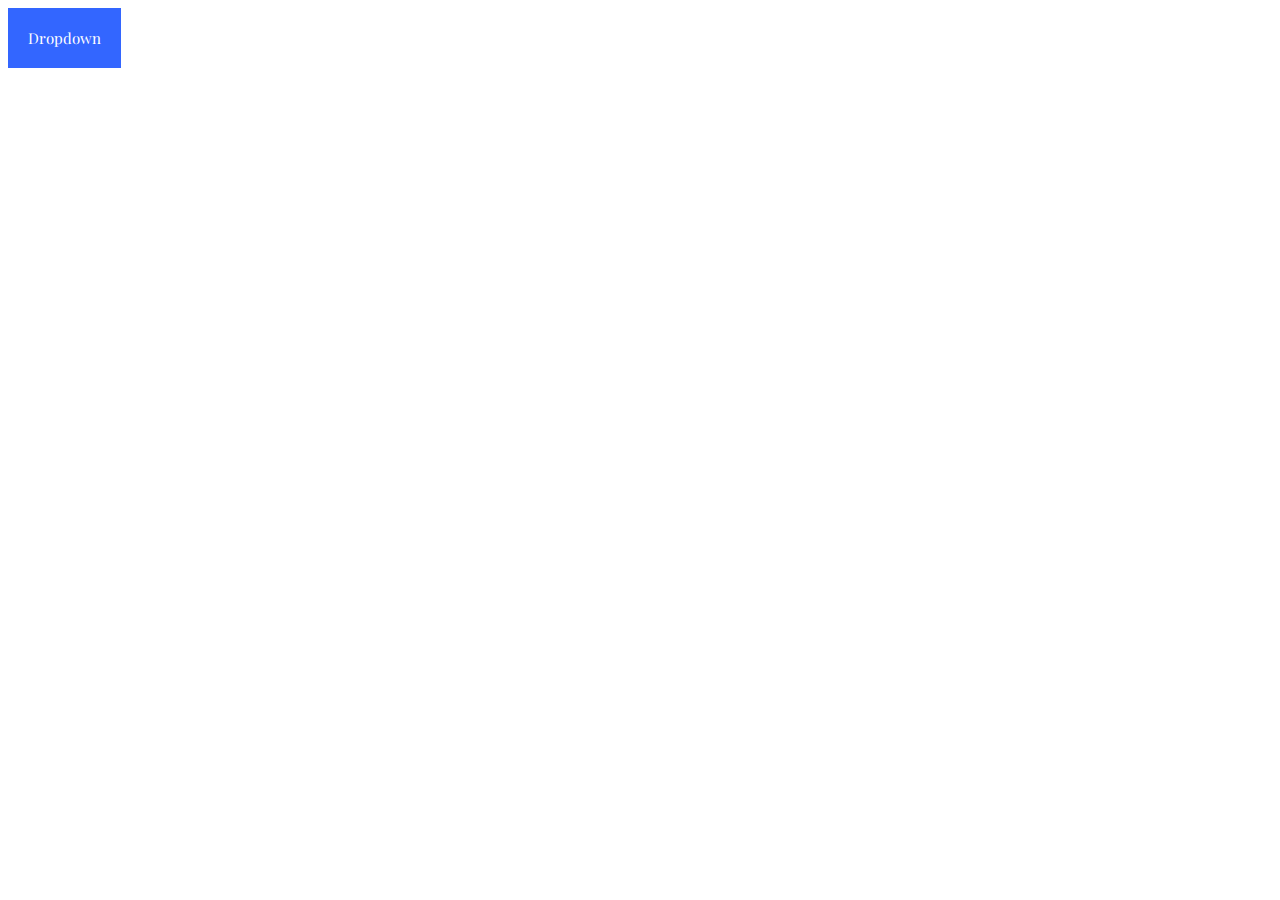
<file: dropdownPrac/index.html>
<!DOCTYPE html>
<html>
<head>
	<title>Dropdown Menu Practice</title>
	<link rel="stylesheet" type="text/css" href="styles.css">
	<link href="https://fonts.googleapis.com/css?family=Playfair+Display" rel="stylesheet">
</head>
<body>
	<div id="dropdown">
		<button class="dropbtn">Dropdown</button>
		<div id="myDropdown" class="dropctn">
			<a href="#">Link 1</a>
			<a href="#">Link 2</a>
			<a href="#">Link 3</a>
		</div>
	</div>
	<script src="https://ajax.googleapis.com/ajax/libs/jquery/3.2.1/jquery.min.js"></script>
	<script type="text/javascript" src="script.js"></script>
</body>
</html>
</file>
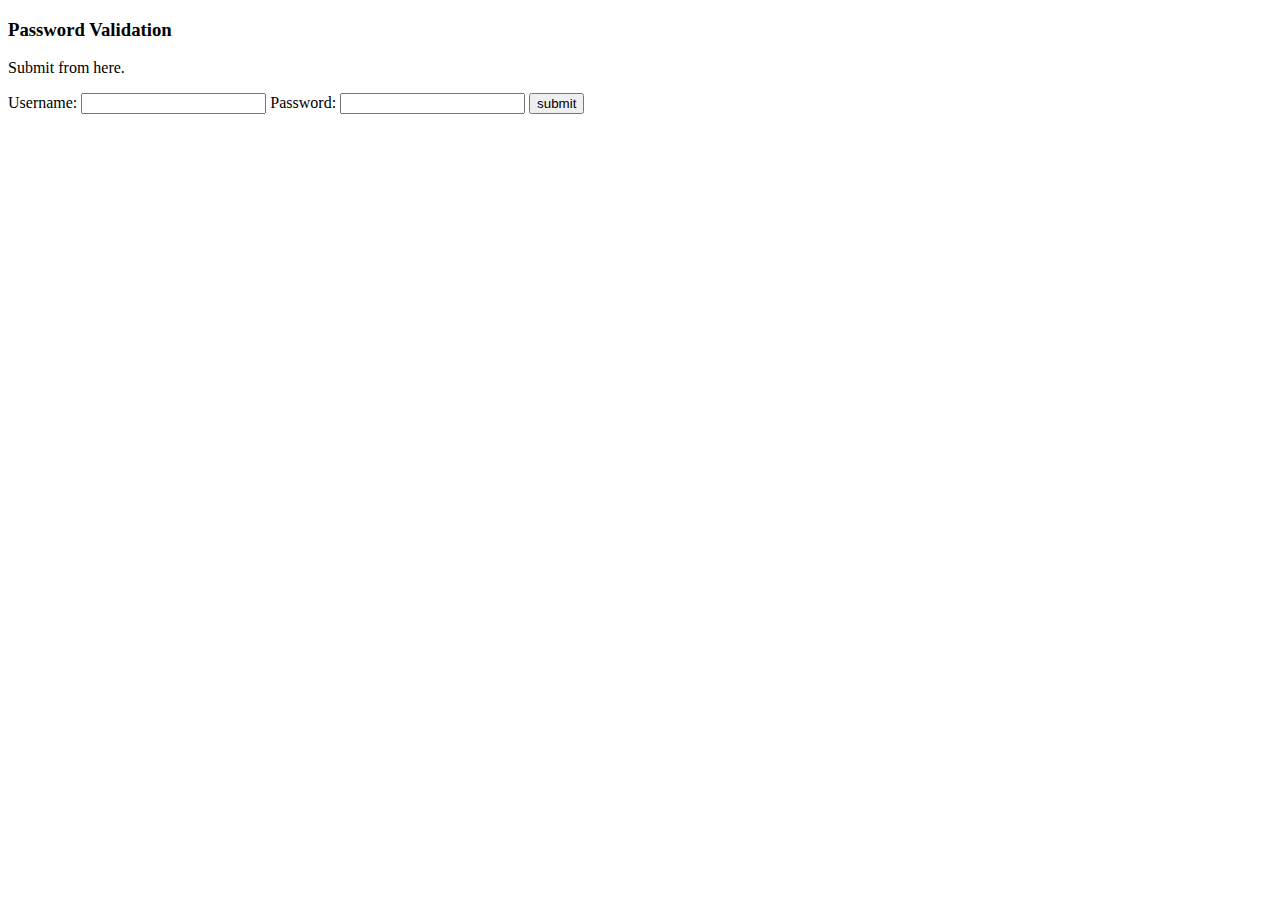
<file: passwordValidation/index.html>
<!DOCTYPE html>
<html>
<head>
	<title>Password Validation</title>
	<link rel="stylesheet" type="text/css" href="styles.css">
</head>
<body>
	<h3>Password Validation</h3>
	<p>Submit from here.</p>
	<div class="container">
		<form action = /action_page.php>
			<label for="username">Username: </label>
			<!-- Required = forces input -->
			<input type="text" id="username" name="username" required>
			<label for="psw">Password: </label>
			<input type="password" id="psw" name="psw" title="Must" required>
			<input type="submit" value="submit">
		</form>
		<div id="message">
			<h3>Password must have: </h3>
			<p id="number" class="invalid">Number</p>
			<p id="length" class="invalid">Length</p>
		</div>
	</div>
	<script src="https://ajax.googleapis.com/ajax/libs/jquery/2.1.1/jquery.min.js"></script>
	<script type="text/javascript" src="script.js"></script>
</body>
</html>
</file>
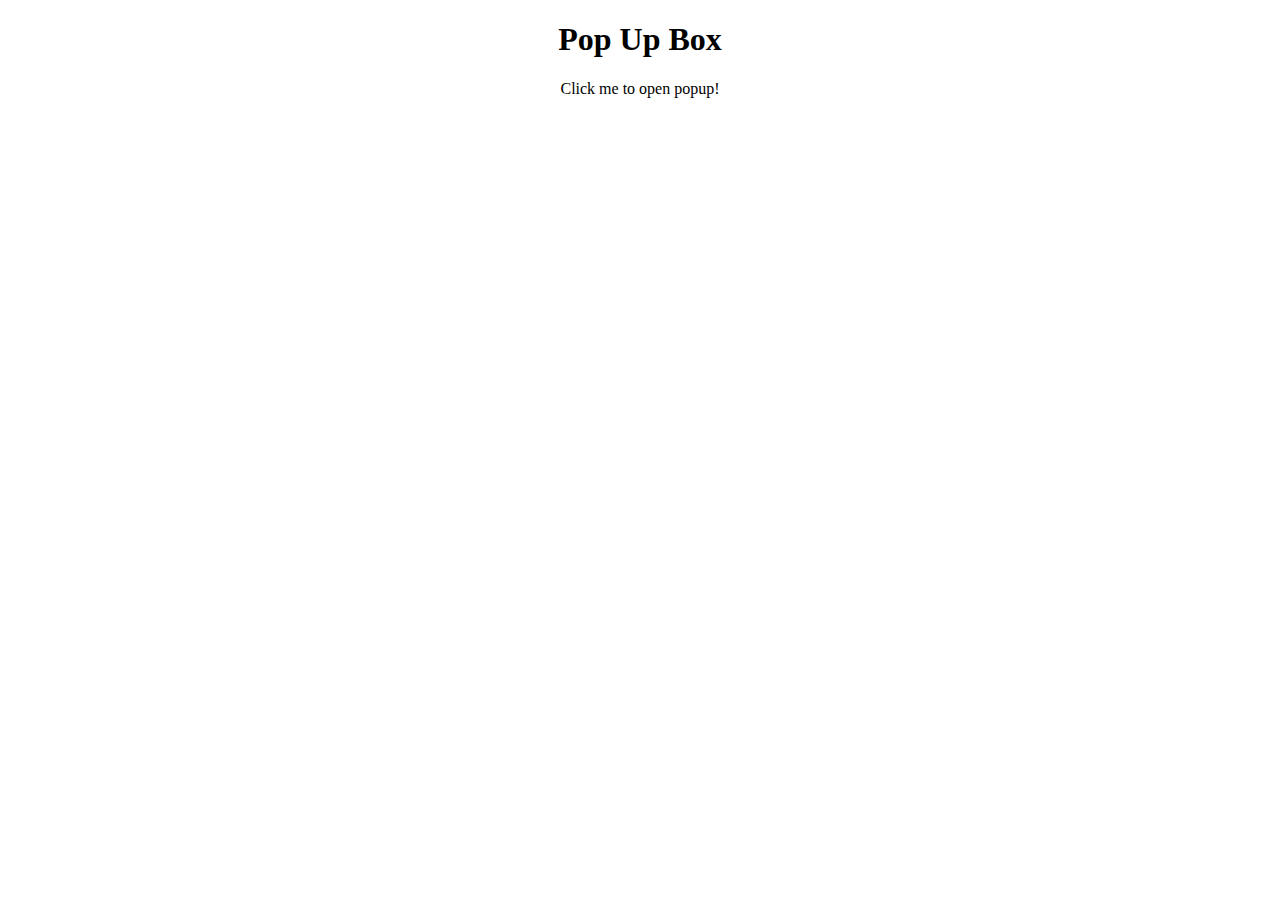
<file: popup/index.html>
<!DOCTYPE html>
<html>
<head>
	<title>Pop Up Boxes</title>
	<link rel="stylesheet" type="text/css" href="styles.css">
</head>
<body>
	<h1>Pop Up Box</h1>
	<div class="popupDiv">
		Click me to open popup!
		<span class="popupText" id="myPopup">Pop Up TEXT!!</span>
	</div>
	<script src="https://ajax.googleapis.com/ajax/libs/jquery/2.1.1/jquery.min.js"></script>
	<script type="text/javascript" src="script.js"></script>
</body>
</html>
</file>
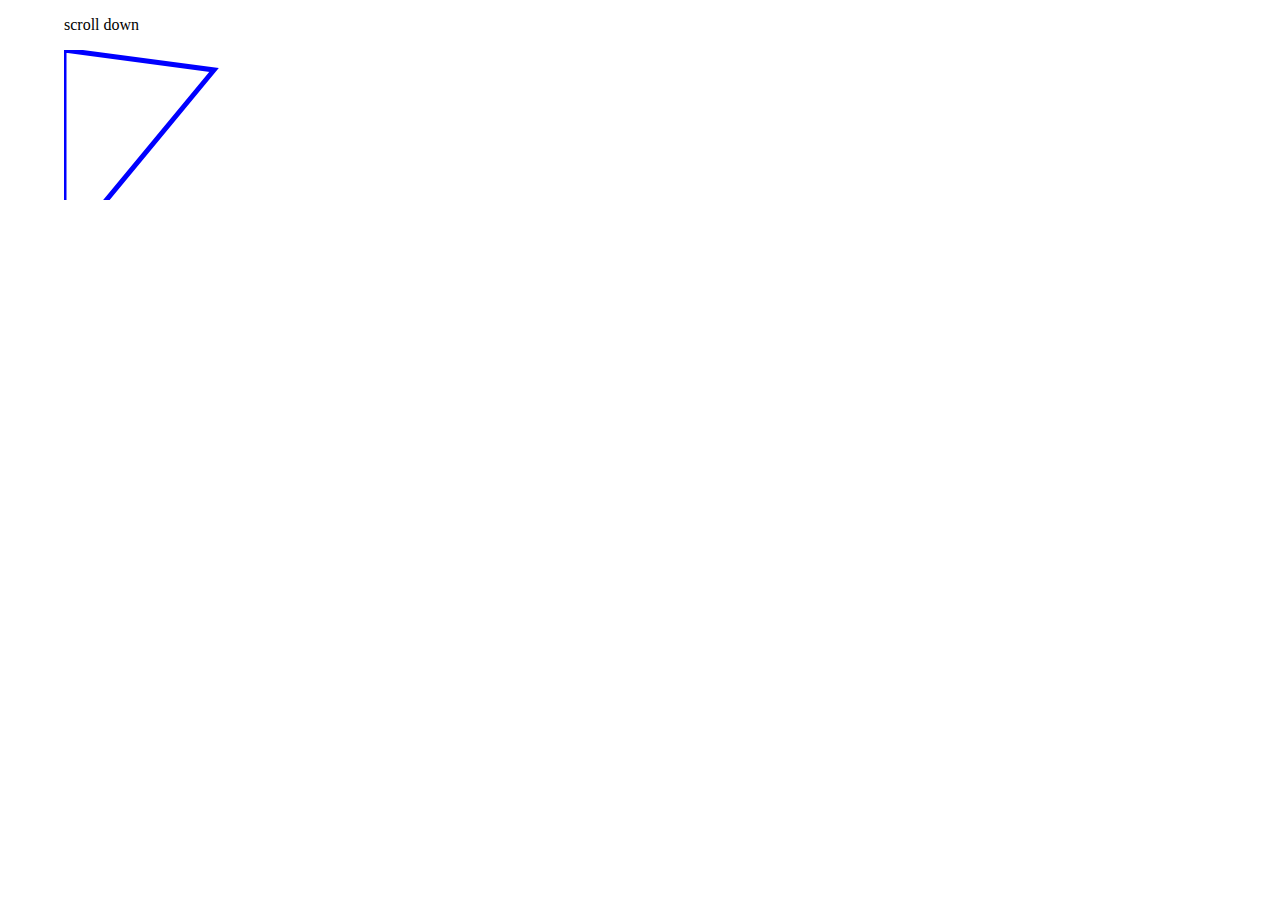
<file: scrollDrawing/index.html>
<!DOCTYPE html>
<html>
<head>
	<title>Sorting Lists</title>
	<link rel="stylesheet" type="text/css" href="styles.css">
</head>
<body>
	<p>scroll down</p>
	<!-- Scale Up Vector Graphics
	Mark up for 2d graphics  -->
	<svg id="drawing">
	<!-- Has paths, look more into this later-->
		<path fill="none" stroke="blue" stroke-width="5" id="square" d="M0 0 L150 20 L1.00 200 L0 200 Z"></path>
	</svg>
	<script src="https://ajax.googleapis.com/ajax/libs/jquery/2.1.1/jquery.min.js"></script>
	<script type="text/javascript" src="script.js"></script>
</body>
</html>
</file>
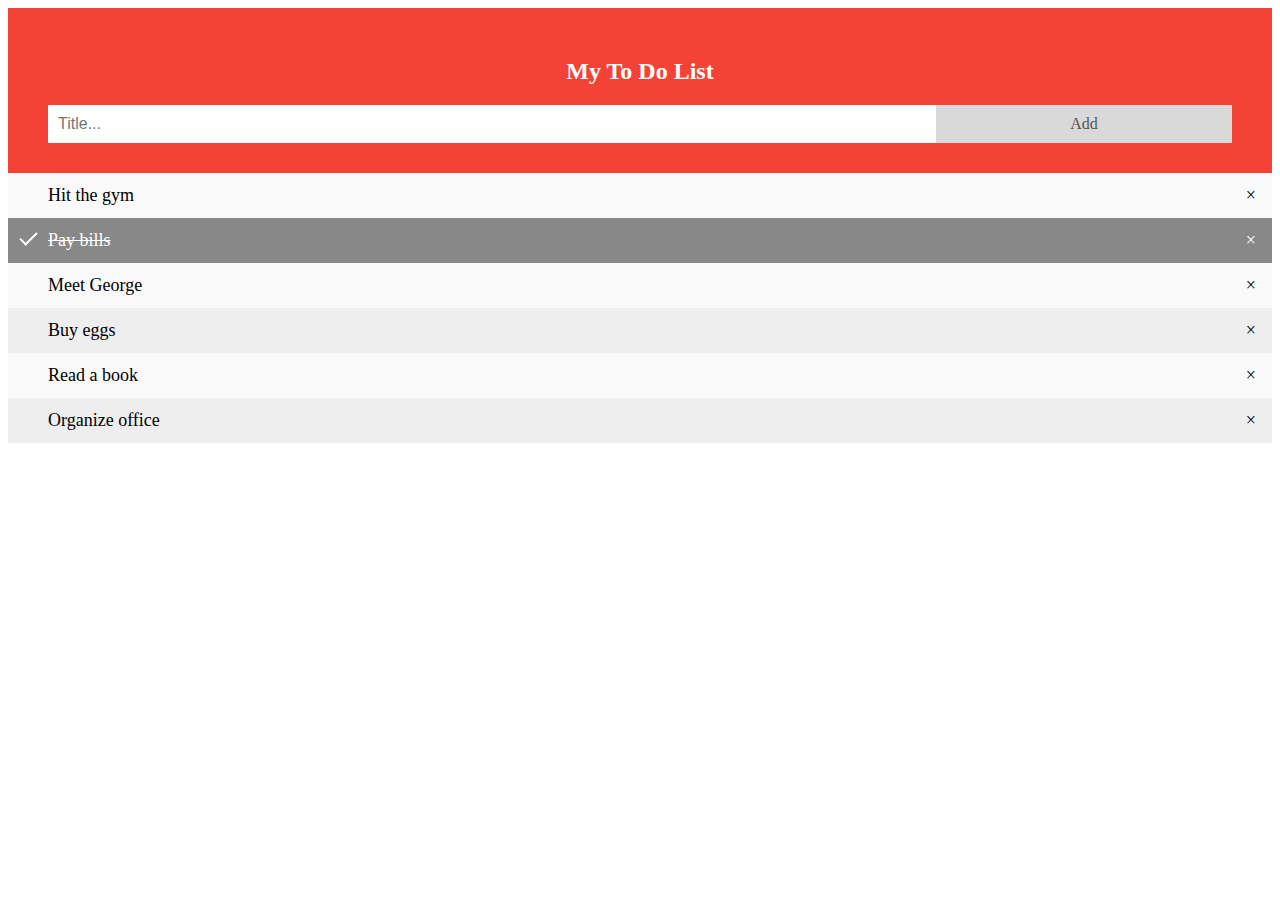
<file: toDoList/index.html>
<!DOCTYPE html>
<html>
<head>
	<title>To-Do Lists</title>
	<link rel="stylesheet" type="text/css" href="styles.css">
</head>
<body>
<!-- 	<div id="myDIV" class="header">
		<h2>To Do List</h2>
		<input type="text" name="myInput" placeholder="Title">
		<span onclick="newElement()" class="addBtn">Add</span>
	</div>
	<ul id="myUL">
		<li>Buy groceries</li>
		<li>Clean your room</li>
		<li>Read a book</li>
	</ul> -->
	<div id="myDIV" class="header">
  <h2>My To Do List</h2>
  <input type="text" id="myInput" placeholder="Title...">
  <span onclick="newElement()" class="addBtn">Add</span>
</div>

<ul id="myUL">
  <li>Hit the gym</li>
  <li class="checked">Pay bills</li>
  <li>Meet George</li>
  <li>Buy eggs</li>
  <li>Read a book</li>
  <li>Organize office</li>
</ul>
	<script src="https://ajax.googleapis.com/ajax/libs/jquery/2.1.1/jquery.min.js"></script>
	<script type="text/javascript" src="script.js"></script>
</body>
</html>
</file>
<file: dropdownPrac/styles.css>
#dropdown {
    /*Explain why*/
/*    border: solid;*/
    position: relative;
    display: inline-block;
}

.dropbtn {
	background-color: #3366ff;
	color: white;
	padding: 20px;
	font-size: 15px;
	border: none;
	cursor: pointer;
	font-family: 'Playfair Display', serif;
}

.dropbtn:hover {
	background-color: #1a53ff;
}

.dropctn {
/*    display: none;*/
    height: 0px;
/*Explain why*/
    overflow: auto;
  	position: absolute;
    background-color: #f9f9f9;
    width:100%;
    /*Explain why*/
    box-shadow: 5px 10px 16px 0px rgba(0,0,0,0.3);
    z-index: 1;
    border-radius: 5px;
    transition: height 1.5s ease-in-out;
}

.dropctn a {
    color: grey;
    padding: 12px 16px;
    text-decoration: none;
    display: block;
}

.dropctn a:hover {
	background-color: #F0F0F0;
	cursor: pointer;
}

.show {
/*    display: block;*/
    height: 125px;
}
</file>
<file: passwordValidation/styles.css>
#message {
	position: relative;
	display: none;
	margin: 25px;
}

.valid {
	color: green;
}

/*.valid:before {
	position: relative;
	left: -10px;
	content: "Valid";
}*/

.invalid {
	color: red;
}
</file>
<file: popup/styles.css>
body {
	text-align: center;
}

.popupDiv {
	position: relative;
	display: inline-block;
	cursor: pointer;
}

.popupDiv .popupText {
	visibility: hidden;
	width: 150px;
	background-color: #555;
	color: #fff;
	text-align: center;
	padding: 8px 0px;
	border-radius: 5px;
	position: absolute;
	z-index: 1;
	left: 50%;
	margin-left: -80px;
}

.popupDiv .show {
	visibility: visible;
	animation: fadeIn 1s;
}

@keyframes fadeIn {
	from{opacity: 0;}
	to{opacity: 1;}
}
</file>
<file: scrollDrawing/styles.css>
body {
	margin-left: 5%;
}
</file>
<file: toDoList/styles.css>
/* Include the padding and border in an element's total width and height */
* {
    box-sizing: border-box;
}

/* Remove margins and padding from the list */
ul {
    margin: 0;
    padding: 0;
}

/* Style the list items */
ul li {
    cursor: pointer;
    position: relative;
    padding: 12px 8px 12px 40px;
    background: #eee;
    font-size: 18px;
    transition: 0.2s;

    /* make the list items unselectable */
    -webkit-user-select: none;
    -moz-user-select: none;
    -ms-user-select: none;
    user-select: none;
}

/* Set all odd list items to a different color (zebra-stripes) */
ul li:nth-child(odd) {
    background: #f9f9f9;
}

/* Darker background-color on hover */
ul li:hover {
    background: #ddd;
}

/* When clicked on, add a background color and strike out text */
ul li.checked {
    background: #888;
    color: #fff;
    text-decoration: line-through;
}

/* Add a "checked" mark when clicked on */
ul li.checked::before {
    content: '';
    position: absolute;
    border-color: #fff;
    border-style: solid;
    border-width: 0 2px 2px 0;
    top: 10px;
    left: 16px;
    transform: rotate(45deg);
    height: 15px;
    width: 7px;
}

/* Style the close button */
.close {
    position: absolute;
    right: 0;
    top: 0;
    padding: 12px 16px 12px 16px;
}

.close:hover {
    background-color: #f44336;
    color: white;
}

/* Style the header */
.header {
    background-color: #f44336;
    padding: 30px 40px;
    color: white;
    text-align: center;
}

/* Clear floats after the header */
.header:after {
    content: "";
    display: table;
    clear: both;
}

/* Style the input */
input {
    border: none;
    width: 75%;
    padding: 10px;
    float: left;
    font-size: 16px;
}

/* Style the "Add" button */
.addBtn {
    padding: 10px;
    width: 25%;
    background: #d9d9d9;
    color: #555;
    float: left;
    text-align: center;
    font-size: 16px;
    cursor: pointer;
    transition: 0.3s;
}

.addBtn:hover {
    background-color: #bbb;
}


/*/*body {
	margin: 0;
}

h2 {
	margin: 5px;
}

/*Retainns width*/
/** {
	box-sizing: border-box;
}

ul {
	margin: 0;
	padding: 0;
}

ul li {
	position: relative;
	padding: 12px 8px 12px 40px;
	font-size: 18px;
}

ul li.checked {
	text-decoration: line-through;
}

.close {
	position: absolute;
	right: 0;
	top: 0;
	padding: 12px;
}

input {
	border: none;
	width: 75%;
	padding: 20px;
	font-size: 16px;
}

.addBtn {
	width: 25%;
	float: left;
	text-align: center;
	padding: 20px;
	font-size: 16px;
	background-color: gray;
}*/
</file>
